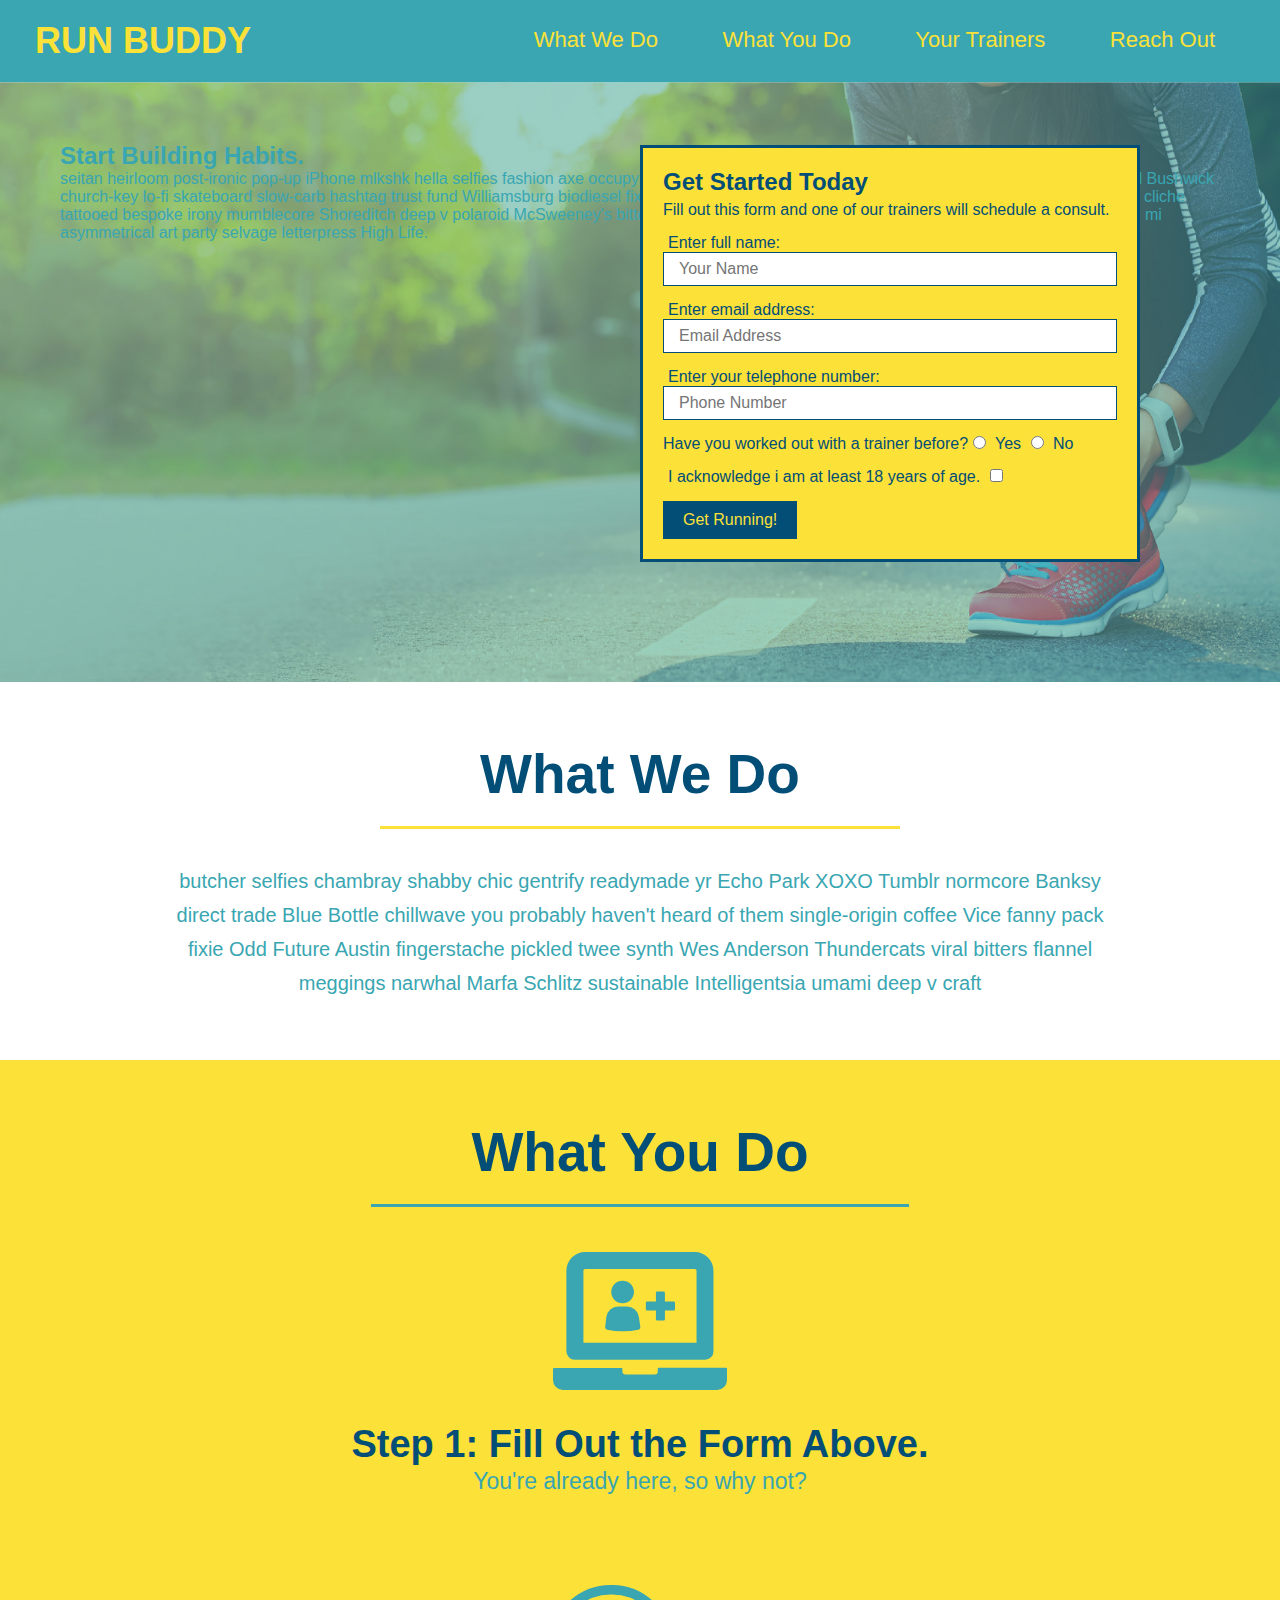
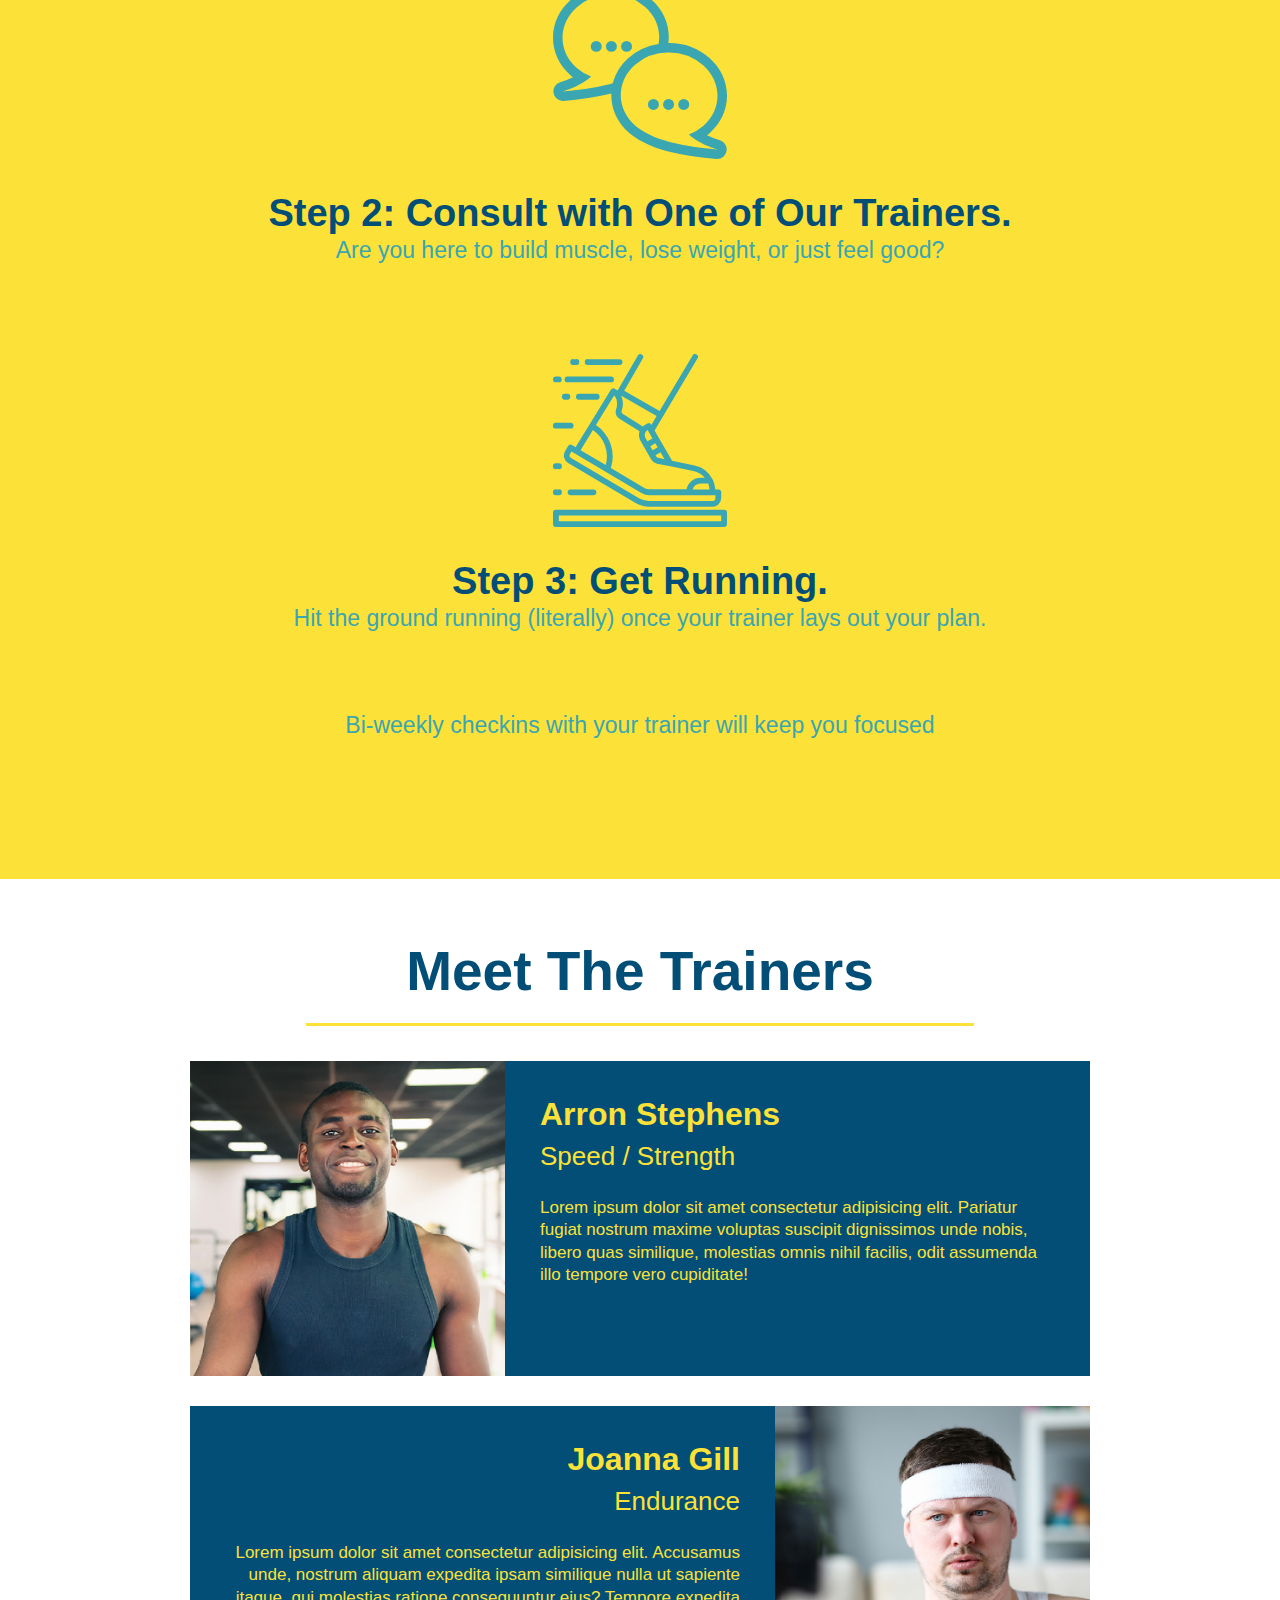
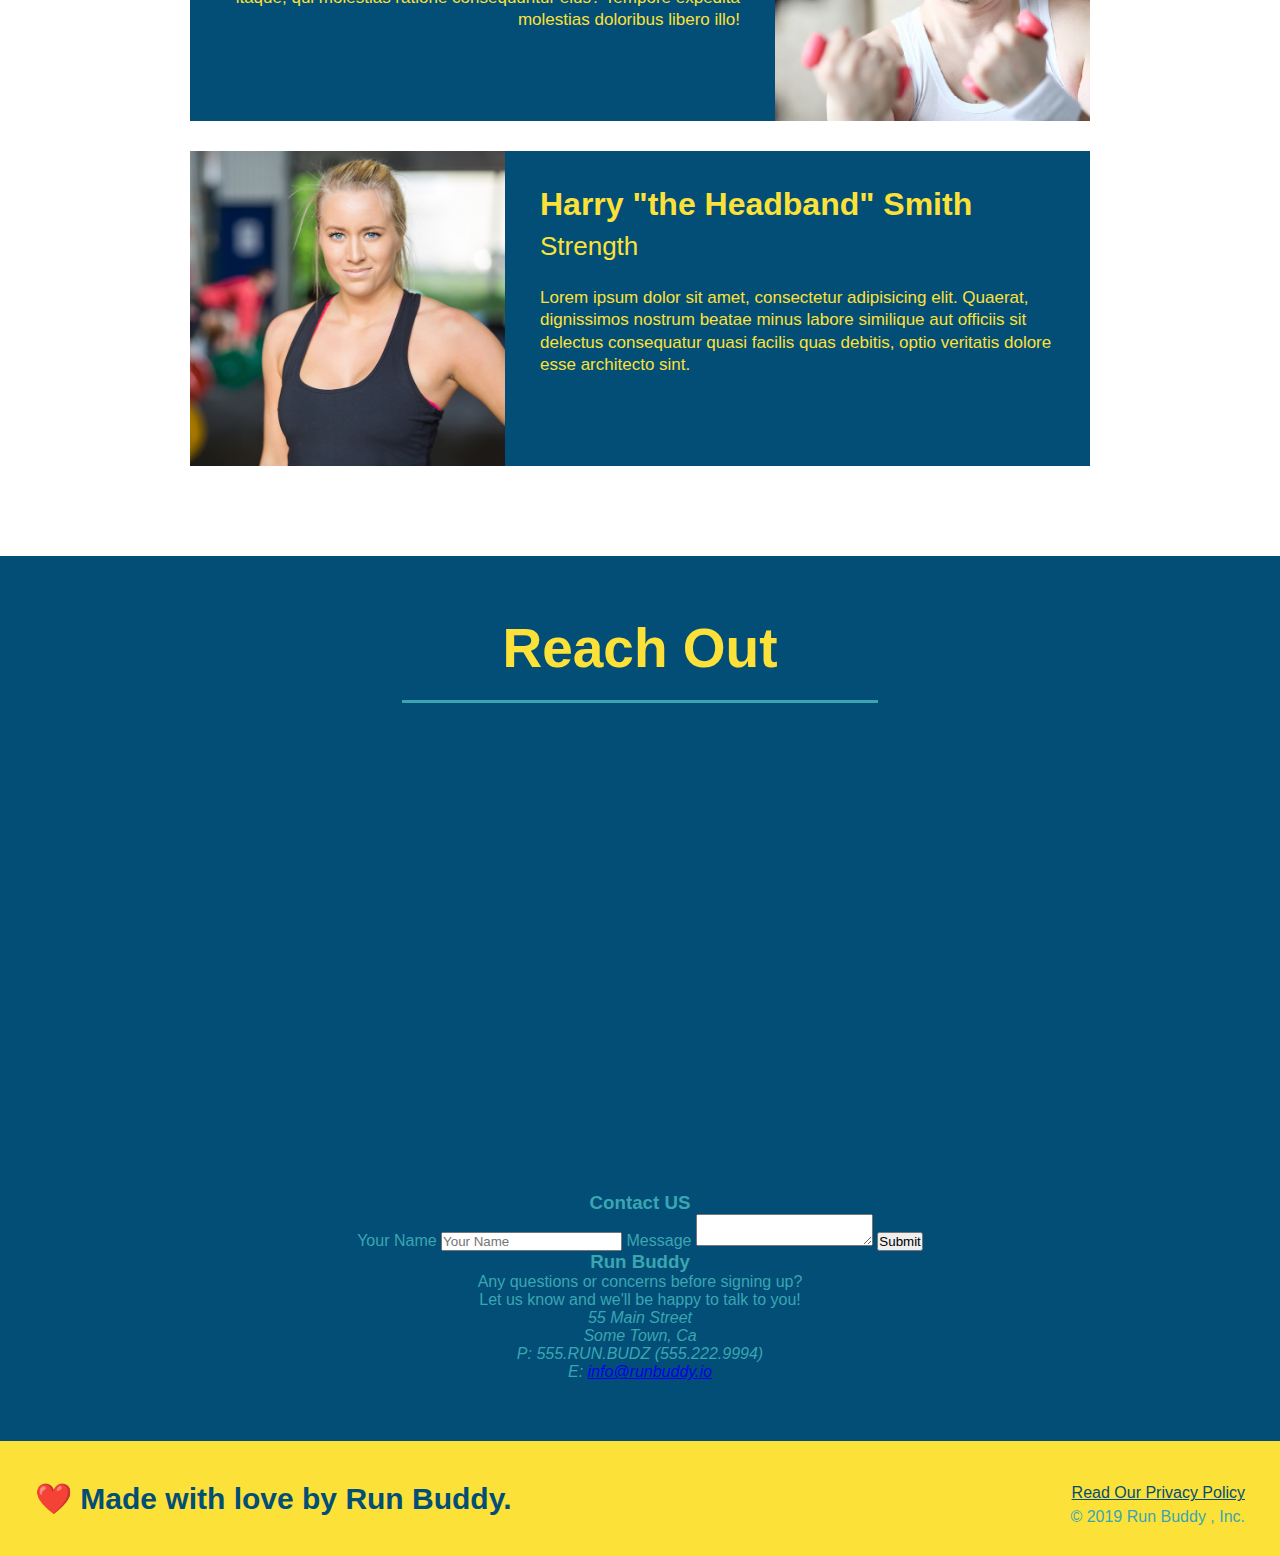
<file: index.html>
<!DOCTYPE html>
<html lang="en">
<head>
    <meta charset="UTF-8">
    <meta http-equiv="X-UA-Compatible" content="IE=edge">
    <meta name="viewport" content="width=device-width, initial-scale=1.0">
    <link rel="stylesheet" href="./assets/css/style.css">
    <title>Run Buddy</title>
</head>
<body>
<!--navigation-->
<header>
    
    <h1>
        <a href="/">RUN BUDDY</a>
    </h1>
  <nav>
<!--Unordered list element-->
<ul>
    <!--list item element-->
    <li>
        <a href="#what-we-do">What We Do</a>
    </li>
    <li>
        <a href="#what-you-do">What You Do</a>
    </li>
    <li>
        <a href="#your-trainers">Your Trainers</a>
    </li>
    <li>
        <a href="#reach-out">Reach Out</a>
    </li>
</ul>
</nav>

</header>
<!--hero/jumbotron-->
<section class="hero">
    <div class="hero-cta">
        <h2>Start Building Habits.</h2>
        <p>
          seitan heirloom post-ironic pop-up iPhone mlkshk hella selfies fashion axe occupy readymade put a bird on it messenger bag Wes Anderson Schlitz plaid Bushwick church-key lo-fi skateboard slow-carb hashtag trust fund Williamsburg biodiesel fixie farm-to-table 8-bit banjo XOXO Banksy chillwave bicycle rights retro cliche tattooed bespoke irony mumblecore Shoreditch deep v polaroid McSweeney's bitters cray gentrify tofu Marfa you probably haven't heard of them yr banh mi asymmetrical art party selvage letterpress High Life.
        </p>
      </div>
      
    <div class="hero-form">
        <h3>Get Started Today</h3>
        <p>Fill out this form and one of our trainers will schedule a consult.</p>
<!--Add form element-->
<form>
    <label for="name">Enter full name:</label>
    <input type="text" placeholder="Your Name" name="name" id="name" class="form-input" />
    <label for="email">Enter email address:</label>
    <input type="email" placeholder="Email Address" name="email" id="email" class="form-input">
    <label for="phone-number">Enter your telephone number:</label>
    <input type="tel" placeholder="Phone Number" name="phone" id="phone" class="form-input"/>
    <p>
        Have you worked out with a trainer before?
        <input type="radio" name="trainer-confirm" id="trainer-yes" />
        <label for="trainer-yes">Yes</label>
        <input type="radio" name="trainer-confirm" id="trainer-no"/>
        <label for="trainer-no">No</label>
    </p>
    <p>
        <label for="checkbox">
            I acknowledge i am at least 18 years of age.
        </label>
        <input type="checkbox" name="age-confirm" id="checkbox" />
    </p>
    <button type="submit">
        Get Running!
    </button>
 </form>
 </div>
 </section>
 <!--end hero-->


<!--"what we do" section-->
<section id = "what-we-do" class ="intro">
    <h2 class="section-title primary-border" >What We Do</h2>
    <p>
        butcher selfies chambray shabby chic gentrify readymade yr Echo Park XOXO Tumblr normcore Banksy direct trade Blue Bottle chillwave you probably haven't heard of them single-origin coffee Vice fanny pack fixie Odd Future Austin fingerstache pickled twee synth Wes Anderson Thundercats viral bitters flannel meggings narwhal Marfa Schlitz sustainable Intelligentsia umami deep v craft
      </p>
</section>

<!--"what you do" section-->
<section id="what-you-do" class="steps">
    <h2 class="section-title secondary-border">What You Do</h2>
    <div>
        <!-- insert this img element -->
        <img src="./assets/images/step-1.svg" alt="" />
        <h3><span> Step 1: Fill Out the Form Above.</span></h3>
        <p>You're already here, so why not?</p>
      </div>

      <div>
          <img src="./assets/images/step-2.svg" alt=""/>
        <h3><span>Step 2: Consult with One of Our Trainers.</span></h3>
        <p>Are you here to build muscle, lose weight, or just feel good?</p>
      </div>
    
      <div>
          <img src = "./assets/images/step-3.svg" alt=""/>
        <h3><span>Step 3: Get Running.</span></h3>
        <p>Hit the ground running (literally) once your trainer lays out your plan.</p>
      </div>
    
      <div>
    
      <div>
        <p>Bi-weekly checkins with your trainer will keep you focused</p>
    </div>

</section>

<!--"meet the trainers" section-->
<section id="your-trainers" class="trainers">
    <h2 class="section-title primary-border">Meet The Trainers</h2>
    <article class="trainer">
        <img src="./assets/images/trainer-1.jpg" alt="Arron Stephens in his workout clothes, ready to pump iron" />
        <div class="trainer-bio text-left" >
            <h3>Arron Stephens</h3>
            <h4>Speed / Strength</h4>
            <p>Lorem ipsum dolor sit amet consectetur adipisicing elit. Pariatur fugiat nostrum maxime voluptas suscipit dignissimos unde nobis, libero quas similique, molestias omnis nihil facilis, odit assumenda illo tempore vero cupiditate!</p>
        </div>

    </article>
    <article class="trainer">
        <div class ="trainer-bio text-right">
            <h3>Joanna Gill</h3>
            <h4>Endurance</h4>
            <p>Lorem ipsum dolor sit amet consectetur adipisicing elit. Accusamus unde, nostrum aliquam expedita ipsam similique nulla ut sapiente itaque, qui molestias ratione consequuntur eius? Tempore expedita molestias doloribus libero illo!</p>
        </div>
        <img src="./assets/images/trainer-3.jpg" alt="Joanna Gill cooling off after a workout">
    </article>
    <article class="trainer">
        <img src="./assets/images/trainer-2.jpg" alt="Harry Smith wearing">
        <div class="trainer-bio text-left">
            <h3>Harry "the Headband" Smith</h3>
            <h4>Strength</h4>
            <p>Lorem ipsum dolor sit amet, consectetur adipisicing elit. Quaerat, dignissimos nostrum beatae minus labore similique aut officiis sit delectus consequatur quasi facilis quas debitis, optio veritatis dolore esse architecto sint.</p>
        </div>
    </article>
</section>

<!--"reach out" section-->
<section id="reach-out" class="contact">
    <h2 class="section-title secondary-border">Reach Out</h2>
    <div class="contact-info">
        <iframe src="https://www.google.com/maps/embed?pb=!1m18!1m12!1m3!1d13881.811918482586!2d-98.3417113!3d29.56142075!2m3!1f0!2f0!3f0!3m2!1i1024!2i768!4f13.1!3m3!1m2!1s0x865c8d6a7bf74009%3A0x575f56f6518bc56e!2sIKEA!5e0!3m2!1sen!2sus!4v1649528536516!5m2!1sen!2sus" width="600" height="450" style="border:0;" allowfullscreen="" loading="lazy" referrerpolicy="no-referrer-when-downgrade"></iframe>
    </div>
    <div class="contact-form">
        <h3>Contact US</h3>
        <form>
            <label for="contact-name">Your Name</label>
            <input type="text" id="contact-name" placeholder="Your Name"/>

            <label for="contact-message">Message</label>
            <textarea name="contact-message" id="Message"></textarea>

            <button type="submit">Submit</button>
        </form>
    </div>
    <div>
        <h3>Run Buddy</h3>
        <p>
            Any questions or concerns before signing up?
            <br />
            Let us know and we'll be happy to talk to you!
        </p>
        <address>
            55 Main Street <br />
            Some Town, Ca <br />
            P: 555.RUN.BUDZ (555.222.9994)<br />
            E: <a href="malito:info@runbuddy.io">info@runbuddy.io</a>
        </address>
    </div>
</section>

    
</body>
<!--footer-->
<footer>
    <h2>❤️ Made with love by Run Buddy.</h2>
    <div>
        <a href="./privacy-policy.html">Read Our Privacy Policy</a><br />
        &copy; 2019 Run Buddy , Inc.
    </div>

  </footer>
</html>
</file>
<file: assets/css/style.css>
*{
    margin: 0;
    padding: 0;
    box-sizing: border-box;
}
body{
color: #39a6b2;
font-family: Helvetica, Arial, Helvetica, sans-serif;
}
header {
    padding: 20px 35px;
    background-color: #39a6b2;
}
header h1{
    font-weight: bold;
    font-size: 36px;
    color: #fce138;
    margin: 0;
    display: inline;
}
header a {
    text-decoration: none;
    color: #fce138;
}
header nav{
    float: right;
    margin: 7px 0;
  
}

header nav ul li {
    display: inline;

  
}

header nav ul li a{
    margin: 0 30px;
    font-weight: lighter;
    font-size: 22px;
  }
footer{
    background: #fce138;
    width: 100%;
    padding: 40px 35px;
}
footer h2{
    display: inline;
    color: #024e76;
    font-size: 30px;
    margin: 0;
}
footer div {
    float: right;
    line-height: 1.5;
    text-align: right;
}
footer a {
    color: #024e76;
}
 
section {
    padding: 60px;
   
}

.hero {
    background-image: url("../images/hero-bg.jpg");
    height: 600px;
    background-size: cover;
    background-position: center;
    position: relative;
}

.hero-form {
    color: #024e76;
    background-color: #fce138;
    padding: 20px;
    width: 500px;
    border: solid 3px #024e76;
    position: absolute;
    bottom: 120px;
    right: 140px;

}
.hero-form h3 {
    font-size:24px;
    margin: 0;
}
.hero-form p{
    margin: 5px 0 15px 0;
}
.form-input{
    border: 1px solid #024e76;
    display: block;
    padding:7px 15px;
    font-size: 16px;
    color: #024e76;
    width: 100%;
    margin-bottom: 15px;
}
.hero-form label{
    margin: 0 5px;
}
.hero-form button{
    color: #fce138;
    background-color: #024e76;
    border: none;
    padding: 10px 20px;
    font-size: 16px;

}
.intro {
    text-align: center;

}

.intro p{
    line-height: 1.7;
    color: #39a6b2;
    width: 80%;
    font-size: 20px;
    margin: auto;
}
.steps{
    text-align: center;
    background: #fce138;
}

.section-title{
    font-size: 55px;
    color: #024e76;
    margin-bottom: 35px;
    padding: 0 100px 20px 100px;
    display: inline-block;
    border-bottom: 3px solid;
}
.primary-border{
    border-color: #fce138;
}
.secondary-border{
    border-color: #39a6b2;
}
.steps div{
    margin-bottom: 80px;
}
.steps img{
    width:15%;
    margin: 10px 0;
}
.steps h3{
    color: #024e76;
    font-size:46px;
    margin-top: 10px;
}
.steps p{
    color: #39a6b2;
    font-size: 23px;
}
.steps span{
    font-size:38px;
}
.trainers {
    text-align: center;
}
.trainer{
    width: 900px;
    margin: 0 auto 30px auto;
    background: #024e76;
    color: #fce138;
    overflow: auto;
}
.trainer img{
    width: 35%;
    float: left;
}
.trainer-bio{
    padding: 35px;
    float: left;
    width: 65%;
}
.text-left{
    text-align: left;

}
.text-right{
    text-align: right;
}
.trainer-bio h3 {
    font-size: 32px;
    margin-bottom: 8px;
  }
  
  .trainer-bio h4 {
    font-weight: lighter;
    font-size: 26px;
    margin-bottom: 25px;
  }
  
  .trainer-bio p {
    font-size: 17px;
    line-height: 1.3;
  }
  .contact{
      background-color: #024e76;
      text-align: center;
  }
  .contact h2{
      color: #fce138;
     
  }
</file>
